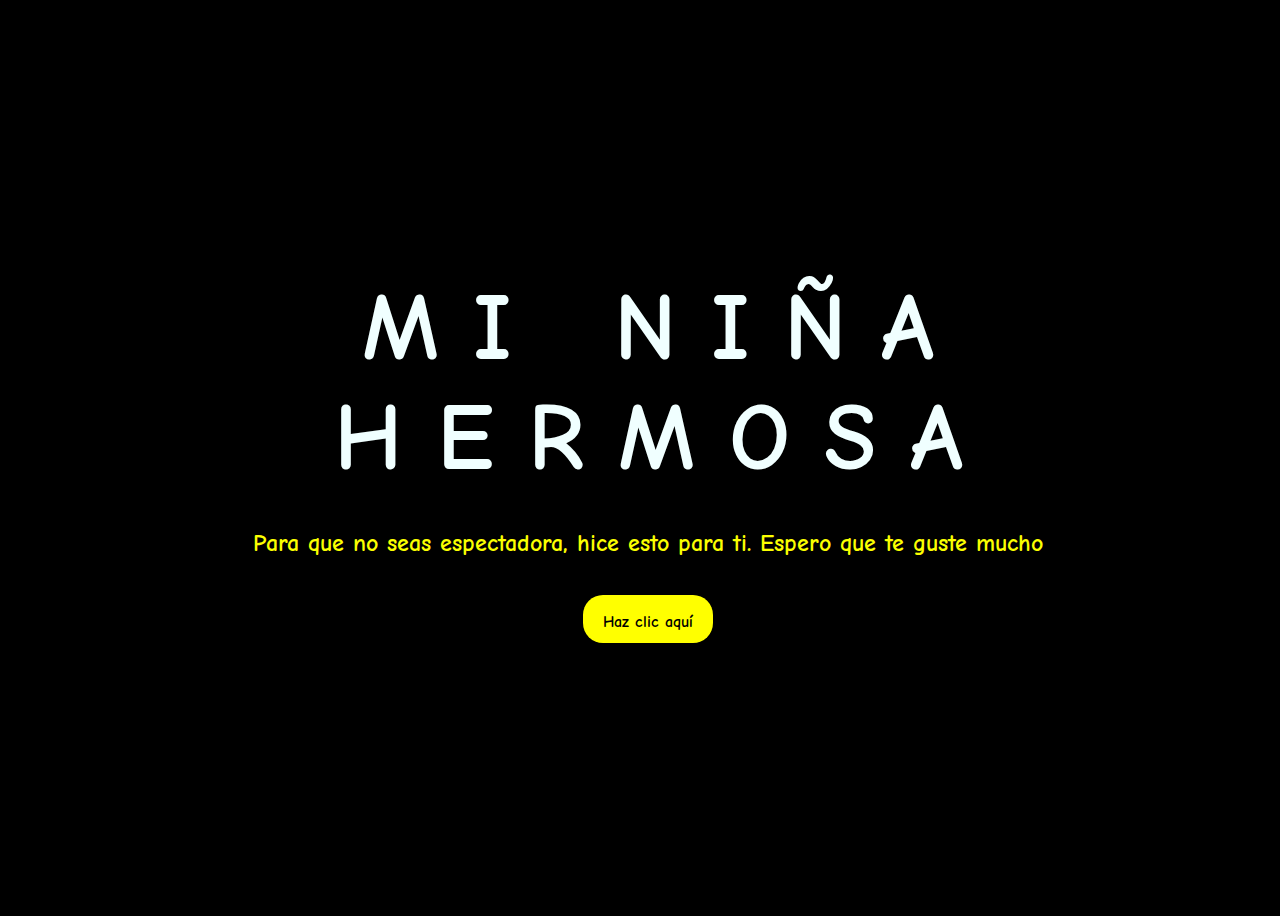
<file: index.html>
<!DOCTYPE html>
<html lang="en">
<head>
    <meta charset="UTF-8">
    <meta http-equiv="X-UA-Compatible" content="IE=edge">
    <meta name="viewport" content="width=device-width, initial-scale=1.0">
    <link rel="stylesheet" href="style.css">
    <link rel="icon" href="img/flowers.png" type="image/x-icon">
    <link rel="preconnect" href="https://fonts.googleapis.com">
<link rel="preconnect" href="https://fonts.gstatic.com" crossorigin>
<link href="https://fonts.googleapis.com/css2?family=Comic+Neue:ital,wght@0,300;0,400;0,700;1,300;1,400;1,700&display=swap" rel="stylesheet">
    <title>FLORES</title>
</head>
<body>
    <div class="greetings" align="center";>
        <span>M</span>
        <span>I</span>
        &nbsp;
        <span>N</span>
        <span>I</span>
        <span>Ñ</span>
        <span>A</span>
        <br>
        <span>H</span>
        <span>E</span>
        <span>R</span>
        <span>M</span>
        <span>O</span>
        <span>S</span>
        <span>A</span>
    </div>
    <div class="greetings">
        <span></span>
        <span></span>
        <span></span>
        <span></span>
        <span></span>
        <span></span>
    </div>
    <br><br>
    <div class="description">
        <span>Para que no seas espectadora, hice esto para ti. Espero que te guste mucho</span>
    </div>
    <br>
    <div class="button">
        <button>
            <a href="FLORES.html">Haz clic aquí</a>
        </button>
    </div>
</body>
</html>
</file>
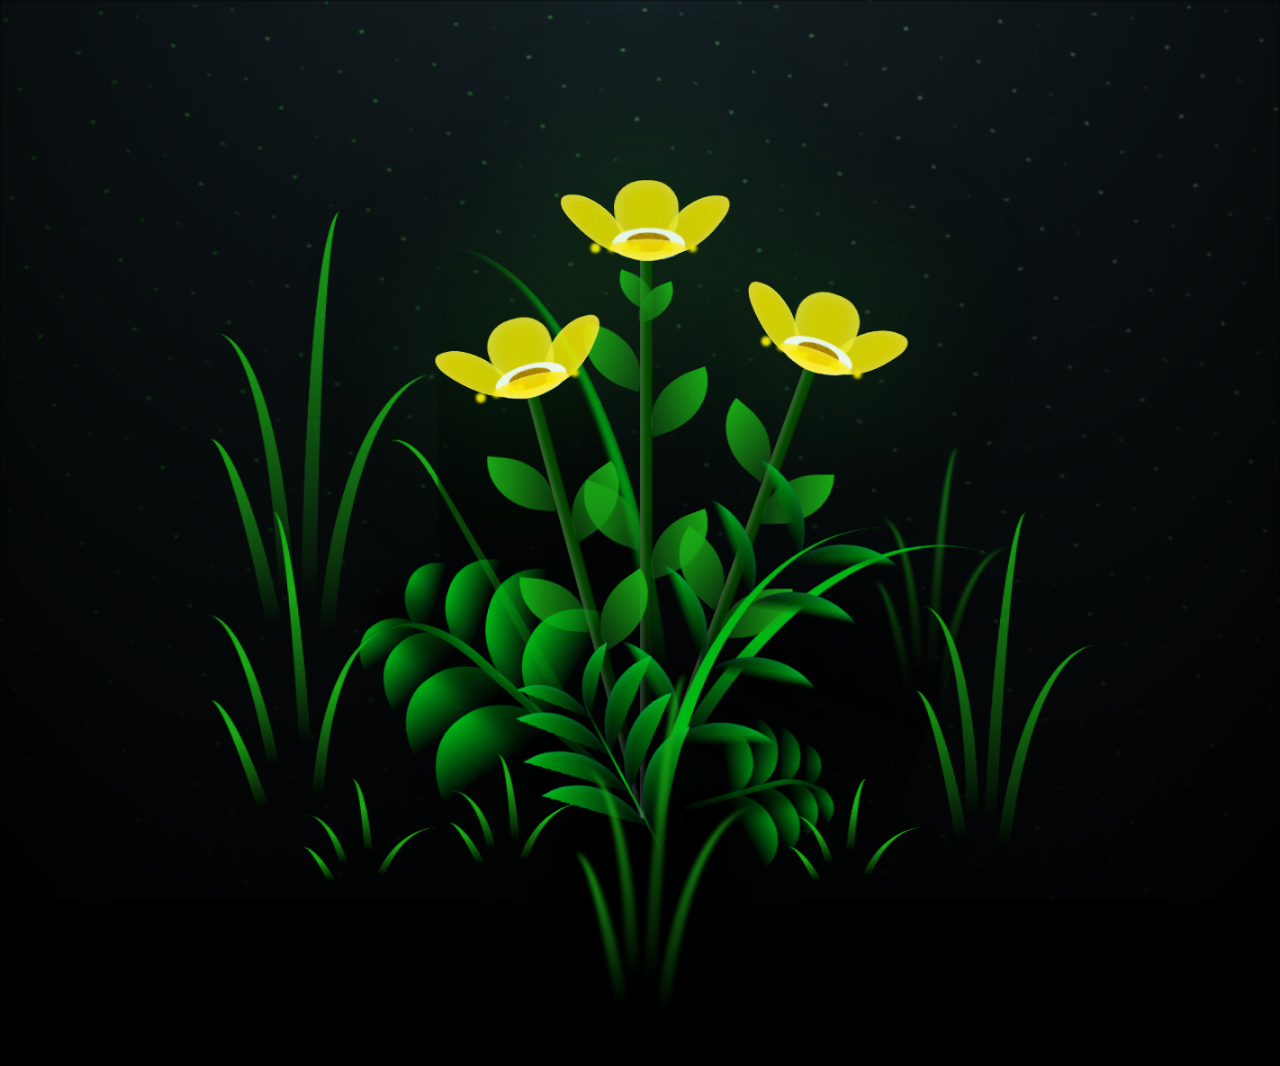
<file: FLORES.html>
<!DOCTYPE html>
<html lang="en">
<head>
    <meta charset="UTF-8">
    <meta http-equiv="X-UA-Compatible" content="IE=edge">
    <meta name="viewport" content="width=device-width, initial-scale=1.0">
    <link rel="stylesheet" href="main.css">
    <link rel="icon" href="img/flowers.png" type="image/x-icon">
    <title>Flores</title>
</head>

<body class="container">
    <div class="night"></div>
    <div class="flowers">
      <div class="flower flower--1">
        <div class="flower__leafs flower__leafs--1">
          <div class="flower__leaf flower__leaf--1"></div>
          <div class="flower__leaf flower__leaf--2"></div>
          <div class="flower__leaf flower__leaf--3"></div>
          <div class="flower__leaf flower__leaf--4"></div>
          <div class="flower__white-circle"></div>
  
          <div class="flower__light flower__light--1"></div>
          <div class="flower__light flower__light--2"></div>
          <div class="flower__light flower__light--3"></div>
          <div class="flower__light flower__light--4"></div>
          <div class="flower__light flower__light--5"></div>
          <div class="flower__light flower__light--6"></div>
          <div class="flower__light flower__light--7"></div>
          <div class="flower__light flower__light--8"></div>
  
        </div>
        <div class="flower__line">
          <div class="flower__line__leaf flower__line__leaf--1"></div>
          <div class="flower__line__leaf flower__line__leaf--2"></div>
          <div class="flower__line__leaf flower__line__leaf--3"></div>
          <div class="flower__line__leaf flower__line__leaf--4"></div>
          <div class="flower__line__leaf flower__line__leaf--5"></div>
          <div class="flower__line__leaf flower__line__leaf--6"></div>
        </div>
      </div>
  
      <div class="flower flower--2">
        <div class="flower__leafs flower__leafs--2">
          <div class="flower__leaf flower__leaf--1"></div>
          <div class="flower__leaf flower__leaf--2"></div>
          <div class="flower__leaf flower__leaf--3"></div>
          <div class="flower__leaf flower__leaf--4"></div>
          <div class="flower__white-circle"></div>
  
          <div class="flower__light flower__light--1"></div>
          <div class="flower__light flower__light--2"></div>
          <div class="flower__light flower__light--3"></div>
          <div class="flower__light flower__light--4"></div>
          <div class="flower__light flower__light--5"></div>
          <div class="flower__light flower__light--6"></div>
          <div class="flower__light flower__light--7"></div>
          <div class="flower__light flower__light--8"></div>
  
        </div>
        <div class="flower__line">
          <div class="flower__line__leaf flower__line__leaf--1"></div>
          <div class="flower__line__leaf flower__line__leaf--2"></div>
          <div class="flower__line__leaf flower__line__leaf--3"></div>
          <div class="flower__line__leaf flower__line__leaf--4"></div>
        </div>
      </div>
  
      <div class="flower flower--3">
        <div class="flower__leafs flower__leafs--3">
          <div class="flower__leaf flower__leaf--1"></div>
          <div class="flower__leaf flower__leaf--2"></div>
          <div class="flower__leaf flower__leaf--3"></div>
          <div class="flower__leaf flower__leaf--4"></div>
          <div class="flower__white-circle"></div>
  
          <div class="flower__light flower__light--1"></div>
          <div class="flower__light flower__light--2"></div>
          <div class="flower__light flower__light--3"></div>
          <div class="flower__light flower__light--4"></div>
          <div class="flower__light flower__light--5"></div>
          <div class="flower__light flower__light--6"></div>
          <div class="flower__light flower__light--7"></div>
          <div class="flower__light flower__light--8"></div>
  
        </div>
        <div class="flower__line">
          <div class="flower__line__leaf flower__line__leaf--1"></div>
          <div class="flower__line__leaf flower__line__leaf--2"></div>
          <div class="flower__line__leaf flower__line__leaf--3"></div>
          <div class="flower__line__leaf flower__line__leaf--4"></div>
        </div>
      </div>
  
      <div class="grow-ans" style="--d:1.2s">
        <div class="flower__g-long">
          <div class="flower__g-long__top"></div>
          <div class="flower__g-long__bottom"></div>
        </div>
      </div>
  
      <div class="growing-grass">
        <div class="flower__grass flower__grass--1">
          <div class="flower__grass--top"></div>
          <div class="flower__grass--bottom"></div>
          <div class="flower__grass__leaf flower__grass__leaf--1"></div>
          <div class="flower__grass__leaf flower__grass__leaf--2"></div>
          <div class="flower__grass__leaf flower__grass__leaf--3"></div>
          <div class="flower__grass__leaf flower__grass__leaf--4"></div>
          <div class="flower__grass__leaf flower__grass__leaf--5"></div>
          <div class="flower__grass__leaf flower__grass__leaf--6"></div>
          <div class="flower__grass__leaf flower__grass__leaf--7"></div>
          <div class="flower__grass__leaf flower__grass__leaf--8"></div>
          <div class="flower__grass__overlay"></div>
        </div>
      </div>
  
      <div class="growing-grass">
        <div class="flower__grass flower__grass--2">
          <div class="flower__grass--top"></div>
          <div class="flower__grass--bottom"></div>
          <div class="flower__grass__leaf flower__grass__leaf--1"></div>
          <div class="flower__grass__leaf flower__grass__leaf--2"></div>
          <div class="flower__grass__leaf flower__grass__leaf--3"></div>
          <div class="flower__grass__leaf flower__grass__leaf--4"></div>
          <div class="flower__grass__leaf flower__grass__leaf--5"></div>
          <div class="flower__grass__leaf flower__grass__leaf--6"></div>
          <div class="flower__grass__leaf flower__grass__leaf--7"></div>
          <div class="flower__grass__leaf flower__grass__leaf--8"></div>
          <div class="flower__grass__overlay"></div>
        </div>
      </div>
  
      <div class="grow-ans" style="--d:2.4s">
        <div class="flower__g-right flower__g-right--1">
          <div class="leaf"></div>
        </div>
      </div>
  
      <div class="grow-ans" style="--d:2.8s">
        <div class="flower__g-right flower__g-right--2">
          <div class="leaf"></div>
        </div>
      </div>
  
      <div class="grow-ans" style="--d:2.8s">
        <div class="flower__g-front">
          <div class="flower__g-front__leaf-wrapper flower__g-front__leaf-wrapper--1">
            <div class="flower__g-front__leaf"></div>
          </div>
          <div class="flower__g-front__leaf-wrapper flower__g-front__leaf-wrapper--2">
            <div class="flower__g-front__leaf"></div>
          </div>
          <div class="flower__g-front__leaf-wrapper flower__g-front__leaf-wrapper--3">
            <div class="flower__g-front__leaf"></div>
          </div>
          <div class="flower__g-front__leaf-wrapper flower__g-front__leaf-wrapper--4">
            <div class="flower__g-front__leaf"></div>
          </div>
          <div class="flower__g-front__leaf-wrapper flower__g-front__leaf-wrapper--5">
            <div class="flower__g-front__leaf"></div>
          </div>
          <div class="flower__g-front__leaf-wrapper flower__g-front__leaf-wrapper--6">
            <div class="flower__g-front__leaf"></div>
          </div>
          <div class="flower__g-front__leaf-wrapper flower__g-front__leaf-wrapper--7">
            <div class="flower__g-front__leaf"></div>
          </div>
          <div class="flower__g-front__leaf-wrapper flower__g-front__leaf-wrapper--8">
            <div class="flower__g-front__leaf"></div>
          </div>
          <div class="flower__g-front__line"></div>
        </div>
      </div>
  
      <div class="grow-ans" style="--d:3.2s">
        <div class="flower__g-fr">
          <div class="leaf"></div>
          <div class="flower__g-fr__leaf flower__g-fr__leaf--1"></div>
          <div class="flower__g-fr__leaf flower__g-fr__leaf--2"></div>
          <div class="flower__g-fr__leaf flower__g-fr__leaf--3"></div>
          <div class="flower__g-fr__leaf flower__g-fr__leaf--4"></div>
          <div class="flower__g-fr__leaf flower__g-fr__leaf--5"></div>
          <div class="flower__g-fr__leaf flower__g-fr__leaf--6"></div>
          <div class="flower__g-fr__leaf flower__g-fr__leaf--7"></div>
          <div class="flower__g-fr__leaf flower__g-fr__leaf--8"></div>
        </div>
      </div>
  
      <div class="long-g long-g--0">
        <div class="grow-ans" style="--d:3s">
          <div class="leaf leaf--0"></div>
        </div>
        <div class="grow-ans" style="--d:2.2s">
          <div class="leaf leaf--1"></div>
        </div>
        <div class="grow-ans" style="--d:3.4s">
          <div class="leaf leaf--2"></div>
        </div>
        <div class="grow-ans" style="--d:3.6s">
          <div class="leaf leaf--3"></div>
        </div>
      </div>
  
      <div class="long-g long-g--1">
        <div class="grow-ans" style="--d:3.6s">
          <div class="leaf leaf--0"></div>
        </div>
        <div class="grow-ans" style="--d:3.8s">
          <div class="leaf leaf--1"></div>
        </div>
        <div class="grow-ans" style="--d:4s">
          <div class="leaf leaf--2"></div>
        </div>
        <div class="grow-ans" style="--d:4.2s">
          <div class="leaf leaf--3"></div>
        </div>
      </div>
  
      <div class="long-g long-g--2">
        <div class="grow-ans" style="--d:4s">
          <div class="leaf leaf--0"></div>
        </div>
        <div class="grow-ans" style="--d:4.2s">
          <div class="leaf leaf--1"></div>
        </div>
        <div class="grow-ans" style="--d:4.4s">
          <div class="leaf leaf--2"></div>
        </div>
        <div class="grow-ans" style="--d:4.6s">
          <div class="leaf leaf--3"></div>
        </div>
      </div>
  
      <div class="long-g long-g--3">
        <div class="grow-ans" style="--d:4s">
          <div class="leaf leaf--0"></div>
        </div>
        <div class="grow-ans" style="--d:4.2s">
          <div class="leaf leaf--1"></div>
        </div>
        <div class="grow-ans" style="--d:3s">
          <div class="leaf leaf--2"></div>
        </div>
        <div class="grow-ans" style="--d:3.6s">
          <div class="leaf leaf--3"></div>
        </div>
      </div>
  
      <div class="long-g long-g--4">
        <div class="grow-ans" style="--d:4s">
          <div class="leaf leaf--0"></div>
        </div>
        <div class="grow-ans" style="--d:4.2s">
          <div class="leaf leaf--1"></div>
        </div>
        <div class="grow-ans" style="--d:3s">
          <div class="leaf leaf--2"></div>
        </div>
        <div class="grow-ans" style="--d:3.6s">
          <div class="leaf leaf--3"></div>
        </div>
      </div>
  
      <div class="long-g long-g--5">
        <div class="grow-ans" style="--d:4s">
          <div class="leaf leaf--0"></div>
        </div>
        <div class="grow-ans" style="--d:4.2s">
          <div class="leaf leaf--1"></div>
        </div>
        <div class="grow-ans" style="--d:3s">
          <div class="leaf leaf--2"></div>
        </div>
        <div class="grow-ans" style="--d:3.6s">
          <div class="leaf leaf--3"></div>
        </div>
      </div>
  
      <div class="long-g long-g--6">
        <div class="grow-ans" style="--d:4.2s">
          <div class="leaf leaf--0"></div>
        </div>
        <div class="grow-ans" style="--d:4.4s">
          <div class="leaf leaf--1"></div>
        </div>
        <div class="grow-ans" style="--d:4.6s">
          <div class="leaf leaf--2"></div>
        </div>
        <div class="grow-ans" style="--d:4.8s">
          <div class="leaf leaf--3"></div>
        </div>
      </div>
  
      <div class="long-g long-g--7">
        <div class="grow-ans" style="--d:3s">
          <div class="leaf leaf--0"></div>
        </div>
        <div class="grow-ans" style="--d:3.2s">
          <div class="leaf leaf--1"></div>
        </div>
        <div class="grow-ans" style="--d:3.5s">
          <div class="leaf leaf--2"></div>
        </div>
        <div class="grow-ans" style="--d:3.6s">
          <div class="leaf leaf--3"></div>
        </div>
      </div>
    </div>
    <script src="main.js"></script>
  </body>
</html>
</file>
<file: style.css>
*{
    font-family: "Comic Neue", cursive;
    font-weight: 700;
    font-style: normal;
}

body{
    color: azure;
    width: 100%;
    height: 100vh;
    display: flex;
    flex-direction: column;
    align-items: center;
    justify-content: center;
    background-color: black;
}
.greetings{
    font-size: 6rem;
    font-weight: 900;
}
.greetings > span{
    animation: glow 3s ease-in-out infinite;
}
@keyframes glow{
    0%, 100%{
        color: #fff;
        text-shadow: 0 0 12px #fbff00, 0 0 50px #fbff00, 0 0 100px #fbff00;
    }
    10%, 90%{
        color: #696565;
        text-shadow: none;
    }
}
.greetings > span:nth-child(2){
    animation-delay: .2s ;
}
.greetings > span:nth-child(3){
    animation-delay: .4s ;
}
.greetings > span:nth-child(4){
    animation-delay: .6s;
}
.greetings > span:nth-child(5){
    animation-delay: .8s;
}
.greetings > span:nth-child(6){
    animation-delay: 1s;
}.greetings > span:nth-child(7){
    animation-delay: 1.2s;
}.greetings > span:nth-child(8){
    animation-delay: 1.4s;
}.greetings > span:nth-child(9){
    animation-delay: 1.6s;
}
.greetings > span:nth-child(10){
    animation-delay: 1.8s;
}
.greetings > span:nth-child(11){
    animation-delay: 2s;
}.greetings > span:nth-child(12){
    animation-delay: 2.2s;
}
.greetings > span:nth-child(13){
    animation-delay: 2.4s;
}
.greetings > span:nth-child(14){
    animation-delay: 2.6s;
}

.description{
    font-size: 1.5rem;
    margin-bottom: 20px;
}

.button a{
    text-decoration: none;
    font-size: 1rem;
    color: #111;
}

@media screen and (max-width:574px){
    .greetings{
        display: block;
        font-size: 3rem;
        font-weight: 550;
        text-align: center;
    }
    .description{
        font-size: 1rem;
    }
    
    .button a{
        font-size: 1.5rem;
    }
}

.description{
    color: #fbff00;
}

/* Estilo para el botón */
.button button {
    background-color: yellow; /* Fondo amarillo */
    border: none; /* Sin bordes */
    padding: 10px 20px; /* Ajusta el relleno según tu preferencia */
    font-size: 24px; /* Tamaño de fuente */
    cursor: pointer;
    position: relative; /* Necesario para el resplandor */
    border-radius: 20px; /* Esquinas redondeadas */
    transition: background-color 0.3s ease-in-out; /* Transición suave para el color de fondo */
  }
  
  /* Estilo para el enlace dentro del botón */
  .button button a {
    text-decoration: none; /* Elimina el subrayado del enlace */
    color: inherit; /* Hereda el color del texto del botón */
  }
  
  /* Efecto de resplandor al pasar el cursor sobre el botón */
  .button button:hover {
    background-color: orange; /* Cambia el color de fondo al pasar el mouse a naranja */
    box-shadow: 0 0 10px yellow, 0 0 20px yellow, 0 0 30px yellow; /* Efecto de resplandor amarillo */
  }
</file>
<file: main.css>
*,
*::after,
*::before {
  padding: 0;
  margin: 0;
  box-sizing: border-box;
}

:root {
  --dark-color: #000;
}

body {
  display: flex;
  align-items: flex-end;
  justify-content: center;
  min-height: 100vh;
  background-color: var(--dark-color);
  overflow: hidden;
  perspective: 1000px;
}

.night {
  position: fixed;
  left: 50%;
  top: 0;
  transform: translateX(-50%);
  width: 100%;
  height: 100%;
  filter: blur(0.1vmin);
  background-image: radial-gradient(ellipse at top, transparent 0%, var(--dark-color)), 
  radial-gradient(ellipse at bottom, var(--dark-color), rgba(145, 233, 255, 0.2)), 
  repeating-linear-gradient(220deg, rgb(0, 0, 0) 0px, rgb(0, 0, 0) 19px, transparent 19px, 
  transparent 22px), repeating-linear-gradient(189deg, rgb(0, 0, 0) 0px, rgb(0, 0, 0) 19px, 
  transparent 19px, transparent 22px), repeating-linear-gradient(148deg, rgb(0, 0, 0) 0px, 
  rgb(0, 0, 0) 19px, transparent 19px, transparent 22px), linear-gradient(90deg, rgb(21, 255, 0), 
  rgb(240, 240, 240));
}

.flowers {
  position: relative;
  transform: scale(0.9);
}

.flower {
  position: absolute;
  bottom: 10vmin;
  transform-origin: bottom center;
  z-index: 10;
  --fl-speed: 0.8s;
}
.flower--1 {
  -webkit-animation: moving-flower-1 4s linear infinite;
          animation: moving-flower-1 4s linear infinite;
}
.flower--1 .flower__line {
  height: 70vmin;
  -webkit-animation-delay: 0.3s;
          animation-delay: 0.3s;
}
.flower--1 .flower__line__leaf--1 {
  -webkit-animation: blooming-leaf-right var(--fl-speed) 1.6s backwards;
          animation: blooming-leaf-right var(--fl-speed) 1.6s backwards;
}
.flower--1 .flower__line__leaf--2 {
  -webkit-animation: blooming-leaf-right var(--fl-speed) 1.4s backwards;
          animation: blooming-leaf-right var(--fl-speed) 1.4s backwards;
}
.flower--1 .flower__line__leaf--3 {
  -webkit-animation: blooming-leaf-left var(--fl-speed) 1.2s backwards;
          animation: blooming-leaf-left var(--fl-speed) 1.2s backwards;
}
.flower--1 .flower__line__leaf--4 {
  -webkit-animation: blooming-leaf-left var(--fl-speed) 1s backwards;
          animation: blooming-leaf-left var(--fl-speed) 1s backwards;
}
.flower--1 .flower__line__leaf--5 {
  -webkit-animation: blooming-leaf-right var(--fl-speed) 1.8s backwards;
          animation: blooming-leaf-right var(--fl-speed) 1.8s backwards;
}
.flower--1 .flower__line__leaf--6 {
  -webkit-animation: blooming-leaf-left var(--fl-speed) 2s backwards;
          animation: blooming-leaf-left var(--fl-speed) 2s backwards;
}
.flower--2 {
  left: 50%;
  transform: rotate(20deg);
  -webkit-animation: moving-flower-2 4s linear infinite;
          animation: moving-flower-2 4s linear infinite;
}
.flower--2 .flower__line {
  height: 60vmin;
  -webkit-animation-delay: 0.6s;
          animation-delay: 0.6s;
}
.flower--2 .flower__line__leaf--1 {
  -webkit-animation: blooming-leaf-right var(--fl-speed) 1.9s backwards;
          animation: blooming-leaf-right var(--fl-speed) 1.9s backwards;
}
.flower--2 .flower__line__leaf--2 {
  -webkit-animation: blooming-leaf-right var(--fl-speed) 1.7s backwards;
          animation: blooming-leaf-right var(--fl-speed) 1.7s backwards;
}
.flower--2 .flower__line__leaf--3 {
  -webkit-animation: blooming-leaf-left var(--fl-speed) 1.5s backwards;
          animation: blooming-leaf-left var(--fl-speed) 1.5s backwards;
}
.flower--2 .flower__line__leaf--4 {
  -webkit-animation: blooming-leaf-left var(--fl-speed) 1.3s backwards;
          animation: blooming-leaf-left var(--fl-speed) 1.3s backwards;
}
.flower--3 {
  left: 50%;
  transform: rotate(-15deg);
  -webkit-animation: moving-flower-3 4s linear infinite;
          animation: moving-flower-3 4s linear infinite;
}
.flower--3 .flower__line {
  -webkit-animation-delay: 0.9s;
          animation-delay: 0.9s;
}
.flower--3 .flower__line__leaf--1 {
  -webkit-animation: blooming-leaf-right var(--fl-speed) 2.5s backwards;
          animation: blooming-leaf-right var(--fl-speed) 2.5s backwards;
}
.flower--3 .flower__line__leaf--2 {
  -webkit-animation: blooming-leaf-right var(--fl-speed) 2.3s backwards;
          animation: blooming-leaf-right var(--fl-speed) 2.3s backwards;
}
.flower--3 .flower__line__leaf--3 {
  -webkit-animation: blooming-leaf-left var(--fl-speed) 2.1s backwards;
          animation: blooming-leaf-left var(--fl-speed) 2.1s backwards;
}
.flower--3 .flower__line__leaf--4 {
  -webkit-animation: blooming-leaf-left var(--fl-speed) 1.9s backwards;
          animation: blooming-leaf-left var(--fl-speed) 1.9s backwards;
}
.flower__leafs {
  position: relative;
  -webkit-animation: blooming-flower 2s backwards;
          animation: blooming-flower 2s backwards;
}
.flower__leafs--1 {
  -webkit-animation-delay: 1.1s;
          animation-delay: 1.1s;
}
.flower__leafs--2 {
  -webkit-animation-delay: 1.4s;
          animation-delay: 1.4s;
}
.flower__leafs--3 {
  -webkit-animation-delay: 1.7s;
          animation-delay: 1.7s;
}
.flower__leafs::after {
  content: "";
  position: absolute;
  left: 0;
  top: 0;
  transform: translate(-50%, -100%);
  width: 8vmin;
  height: 8vmin;
  background-color: #1aaa15;
  filter: blur(10vmin);
}
.flower__leaf {
  position: absolute;
  bottom: 0;
  left: 50%;
  width: 8vmin;
  height: 11vmin;
  border-radius: 51% 49% 47% 53%/44% 45% 55% 69%;
  background-color: #1aaa15;
  background-image: linear-gradient(to top, #fce700, #fce700);
  transform-origin: bottom center;
  opacity: 0.9;
  box-shadow: inset 0 0 2vmin rgba(255, 255, 255, 0.5);
}
.flower__leaf--1 {
  transform: translate(-10%, 1%) rotateY(40deg) rotateX(-50deg);
}
.flower__leaf--2 {
  transform: translate(-50%, -4%) rotateX(40deg);
}
.flower__leaf--3 {
  transform: translate(-90%, 0%) rotateY(45deg) rotateX(50deg);
}
.flower__leaf--4 {
  width: 8vmin;
  height: 8vmin;
  transform-origin: bottom left;
  border-radius: 4vmin 10vmin 4vmin 4vmin;
  transform: translate(0%, 18%) rotateX(70deg) rotate(-43deg);
  background-image: linear-gradient(to top, #fce700, #fce700);
  z-index: 1;
  opacity: 0.8;
}
.flower__white-circle {
  position: absolute;
  left: -3.5vmin;
  top: -3vmin;
  width: 9vmin;
  height: 4vmin;
  border-radius: 50%;
  background-color: #ffffff;
}
.flower__white-circle::after {
  content: "";
  position: absolute;
  left: 50%;
  top: 45%;
  transform: translate(-50%, -50%);
  width: 60%;
  height: 60%;
  border-radius: inherit;
  background-image: repeating-linear-gradient(135deg, rgba(0, 0, 0, 0.03) 0px, 
  rgba(0, 0, 0, 0.03) 1px, transparent 1px, transparent 12px), repeating-linear-gradient(45deg, 
  rgba(0, 0, 0, 0.03) 0px, rgba(0, 0, 0, 0.03) 1px, transparent 1px, transparent 12px), 
  repeating-linear-gradient(67.5deg, rgba(0, 0, 0, 0.03) 0px, rgba(0, 0, 0, 0.03) 1px, 
  transparent 1px, transparent 12px), repeating-linear-gradient(135deg, rgba(0, 0, 0, 0.03) 0px, 
  rgba(0, 0, 0, 0.03) 1px, transparent 1px, transparent 12px), repeating-linear-gradient(45deg, 
  rgba(0, 0, 0, 0.03) 0px, rgba(0, 0, 0, 0.03) 1px, transparent 1px, transparent 12px), 
  repeating-linear-gradient(112.5deg, rgba(0, 0, 0, 0.03) 0px, rgba(0, 0, 0, 0.03) 1px, 
  transparent 1px, transparent 12px), repeating-linear-gradient(112.5deg, rgba(0, 0, 0, 0.03) 0px, 
  rgba(0, 0, 0, 0.03) 1px, transparent 1px, transparent 12px), repeating-linear-gradient(45deg, 
  rgba(0, 0, 0, 0.03) 0px, rgba(0, 0, 0, 0.03) 1px, transparent 1px, transparent 12px), 
  repeating-linear-gradient(22.5deg, rgba(0, 0, 0, 0.03) 0px, rgba(0, 0, 0, 0.03) 1px, 
  transparent 1px, transparent 12px), repeating-linear-gradient(45deg, rgba(0, 0, 0, 0.03) 0px, 
  rgba(0, 0, 0, 0.03) 1px, transparent 1px, transparent 12px), repeating-linear-gradient(22.5deg, 
  rgba(0, 0, 0, 0.03) 0px, rgba(0, 0, 0, 0.03) 1px, transparent 1px, transparent 12px), 
  repeating-linear-gradient(135deg, rgba(0, 0, 0, 0.03) 0px, rgba(0, 0, 0, 0.03) 1px, 
  transparent 1px, transparent 12px), repeating-linear-gradient(157.5deg, rgba(0, 0, 0, 0.03) 0px, 
  rgba(0, 0, 0, 0.03) 1px, transparent 1px, transparent 12px), repeating-linear-gradient(67.5deg, 
  rgba(0, 0, 0, 0.03) 0px, rgba(0, 0, 0, 0.03) 1px, transparent 1px, transparent 12px), 
  repeating-linear-gradient(67.5deg, rgba(0, 0, 0, 0.03) 0px, rgba(0, 0, 0, 0.03) 1px, 
  transparent 1px, transparent 12px), linear-gradient(90deg, rgb(190, 133, 0), rgb(190, 133, 0));
}
.flower__line {
  height: 55vmin;
  width: 1.5vmin;
  background-image: linear-gradient(to left, rgba(0, 0, 0, 0.2), transparent, 
  rgba(255, 255, 255, 0.2)), linear-gradient(to top, transparent 10%, #064600, #064600);
  box-shadow: inset 0 0 2px rgba(0, 0, 0, 0.5);
  -webkit-animation: grow-flower-tree 4s backwards;
          animation: grow-flower-tree 4s backwards;
}
.flower__line__leaf {
  --w: 7vmin;
  --h: calc(var(--w) + 2vmin);
  position: absolute;
  top: 20%;
  left: 90%;
  width: var(--w);
  height: var(--h);
  border-top-right-radius: var(--h);
  border-bottom-left-radius: var(--h);
  background-image: linear-gradient(to top, rgba(20, 122, 20, 0.4), #1aaa15);
}
.flower__line__leaf--1 {
  transform: rotate(70deg) rotateY(30deg);
}
.flower__line__leaf--2 {
  top: 45%;
  transform: rotate(70deg) rotateY(30deg);
}
.flower__line__leaf--3, .flower__line__leaf--4, .flower__line__leaf--6 {
  border-top-right-radius: 0;
  border-bottom-left-radius: 0;
  border-top-left-radius: var(--h);
  border-bottom-right-radius: var(--h);
  left: -460%;
  top: 12%;
  transform: rotate(-70deg) rotateY(30deg);
}
.flower__line__leaf--4 {
  top: 40%;
}
.flower__line__leaf--5 {
  top: 0;
  transform-origin: left;
  transform: rotate(70deg) rotateY(30deg) scale(0.6);
}
.flower__line__leaf--6 {
  top: -2%;
  left: -450%;
  transform-origin: right;
  transform: rotate(-70deg) rotateY(30deg) scale(0.6);
}
.flower__light {
  position: absolute;
  bottom: 0vmin;
  width: 1vmin;
  height: 1vmin;
  background-color: rgb(255, 251, 0);
  border-radius: 50%;
  filter: blur(0.2vmin);
  -webkit-animation: light-ans 4s linear infinite backwards;
          animation: light-ans 4s linear infinite backwards;
}
.flower__light:nth-child(odd) {
  background-color: #fce700;
}
.flower__light--1 {
  left: -2vmin;
  -webkit-animation-delay: 1s;
          animation-delay: 1s;
}
.flower__light--2 {
  left: 3vmin;
  -webkit-animation-delay: 0.5s;
          animation-delay: 0.5s;
}
.flower__light--3 {
  left: -6vmin;
  -webkit-animation-delay: 0.3s;
          animation-delay: 0.3s;
}
.flower__light--4 {
  left: 6vmin;
  -webkit-animation-delay: 0.9s;
          animation-delay: 0.9s;
}
.flower__light--5 {
  left: -1vmin;
  -webkit-animation-delay: 1.5s;
          animation-delay: 1.5s;
}
.flower__light--6 {
  left: -4vmin;
  -webkit-animation-delay: 3s;
          animation-delay: 3s;
}
.flower__light--7 {
  left: 3vmin;
  -webkit-animation-delay: 2s;
          animation-delay: 2s;
}
.flower__light--8 {
  left: -6vmin;
  -webkit-animation-delay: 3.5s;
          animation-delay: 3.5s;
}
.flower__grass {
  --c: #00b815;
  --line-w: 1.5vmin;
  position: absolute;
  bottom: 12vmin;
  left: -7vmin;
  display: flex;
  flex-direction: column;
  align-items: flex-end;
  z-index: 20;
  transform-origin: bottom center;
  transform: rotate(-48deg) rotateY(40deg);
}
.flower__grass--1 {
  -webkit-animation: moving-grass 2s linear infinite;
          animation: moving-grass 2s linear infinite;
}
.flower__grass--2 {
  left: 2vmin;
  bottom: 10vmin;
  transform: scale(0.5) rotate(75deg) rotateX(10deg) rotateY(-200deg);
  opacity: 0.8;
  z-index: 0;
  -webkit-animation: moving-grass--2 1.5s linear infinite;
          animation: moving-grass--2 1.5s linear infinite;
}
.flower__grass--top {
  width: 7vmin;
  height: 10vmin;
  border-top-right-radius: 100%;
  border-right: var(--line-w) solid var(--c);
  transform-origin: bottom center;
  transform: rotate(-2deg);
}
.flower__grass--bottom {
  margin-top: -2px;
  width: var(--line-w);
  height: 25vmin;
  background-image: linear-gradient(to top, transparent, var(--c));
}
.flower__grass__leaf {
  --size: 10vmin;
  position: absolute;
  width: calc(var(--size) * 2.1);
  height: var(--size);
  border-top-left-radius: var(--size);
  border-top-right-radius: var(--size);
  background-image: linear-gradient(to top, transparent, transparent 30%, var(--c));
  z-index: 100;
}
.flower__grass__leaf--1 {
  top: -6%;
  left: 30%;
  --size: 6vmin;
  transform: rotate(-20deg);
  -webkit-animation: growing-grass-ans--1 2s 2.6s backwards;
          animation: growing-grass-ans--1 2s 2.6s backwards;
}
@-webkit-keyframes growing-grass-ans--1 {
  0% {
    transform-origin: bottom left;
    transform: rotate(-20deg) scale(0);
  }
}
@keyframes growing-grass-ans--1 {
  0% {
    transform-origin: bottom left;
    transform: rotate(-20deg) scale(0);
  }
}
.flower__grass__leaf--2 {
  top: -5%;
  left: -110%;
  --size: 6vmin;
  transform: rotate(10deg);
  -webkit-animation: growing-grass-ans--2 2s 2.4s linear backwards;
          animation: growing-grass-ans--2 2s 2.4s linear backwards;
}
@-webkit-keyframes growing-grass-ans--2 {
  0% {
    transform-origin: bottom right;
    transform: rotate(10deg) scale(0);
  }
}
@keyframes growing-grass-ans--2 {
  0% {
    transform-origin: bottom right;
    transform: rotate(10deg) scale(0);
  }
}
.flower__grass__leaf--3 {
  top: 5%;
  left: 60%;
  --size: 8vmin;
  transform: rotate(-18deg) rotateX(-20deg);
  -webkit-animation: growing-grass-ans--3 2s 2.2s linear backwards;
          animation: growing-grass-ans--3 2s 2.2s linear backwards;
}
@-webkit-keyframes growing-grass-ans--3 {
  0% {
    transform-origin: bottom left;
    transform: rotate(-18deg) rotateX(-20deg) scale(0);
  }
}
@keyframes growing-grass-ans--3 {
  0% {
    transform-origin: bottom left;
    transform: rotate(-18deg) rotateX(-20deg) scale(0);
  }
}
.flower__grass__leaf--4 {
  top: 6%;
  left: -135%;
  --size: 8vmin;
  transform: rotate(2deg);
  -webkit-animation: growing-grass-ans--4 2s 2s linear backwards;
          animation: growing-grass-ans--4 2s 2s linear backwards;
}
@-webkit-keyframes growing-grass-ans--4 {
  0% {
    transform-origin: bottom right;
    transform: rotate(2deg) scale(0);
  }
}
@keyframes growing-grass-ans--4 {
  0% {
    transform-origin: bottom right;
    transform: rotate(2deg) scale(0);
  }
}
.flower__grass__leaf--5 {
  top: 20%;
  left: 60%;
  --size: 10vmin;
  transform: rotate(-24deg) rotateX(-20deg);
  -webkit-animation: growing-grass-ans--5 2s 1.8s linear backwards;
          animation: growing-grass-ans--5 2s 1.8s linear backwards;
}
@-webkit-keyframes growing-grass-ans--5 {
  0% {
    transform-origin: bottom left;
    transform: rotate(-24deg) rotateX(-20deg) scale(0);
  }
}
@keyframes growing-grass-ans--5 {
  0% {
    transform-origin: bottom left;
    transform: rotate(-24deg) rotateX(-20deg) scale(0);
  }
}
.flower__grass__leaf--6 {
  top: 22%;
  left: -180%;
  --size: 10vmin;
  transform: rotate(10deg);
  -webkit-animation: growing-grass-ans--6 2s 1.6s linear backwards;
          animation: growing-grass-ans--6 2s 1.6s linear backwards;
}
@-webkit-keyframes growing-grass-ans--6 {
  0% {
    transform-origin: bottom right;
    transform: rotate(10deg) scale(0);
  }
}
@keyframes growing-grass-ans--6 {
  0% {
    transform-origin: bottom right;
    transform: rotate(10deg) scale(0);
  }
}
.flower__grass__leaf--7 {
  top: 39%;
  left: 70%;
  --size: 10vmin;
  transform: rotate(-10deg);
  -webkit-animation: growing-grass-ans--7 2s 1.4s linear backwards;
          animation: growing-grass-ans--7 2s 1.4s linear backwards;
}
@-webkit-keyframes growing-grass-ans--7 {
  0% {
    transform-origin: bottom left;
    transform: rotate(-10deg) scale(0);
  }
}
@keyframes growing-grass-ans--7 {
  0% {
    transform-origin: bottom left;
    transform: rotate(-10deg) scale(0);
  }
}
.flower__grass__leaf--8 {
  top: 40%;
  left: -215%;
  --size: 11vmin;
  transform: rotate(10deg);
  -webkit-animation: growing-grass-ans--8 2s 1.2s linear backwards;
          animation: growing-grass-ans--8 2s 1.2s linear backwards;
}
@-webkit-keyframes growing-grass-ans--8 {
  0% {
    transform-origin: bottom right;
    transform: rotate(10deg) scale(0);
  }
}
@keyframes growing-grass-ans--8 {
  0% {
    transform-origin: bottom right;
    transform: rotate(10deg) scale(0);
  }
}
.flower__grass__overlay {
  position: absolute;
  top: -10%;
  right: 0%;
  width: 100%;
  height: 100%;
  background-color: rgba(0, 0, 0, 0.6);
  filter: blur(1.5vmin);
  z-index: 100;
}
.flower__g-long {
  --w: 2vmin;
  --h: 6vmin;
  --c: #1aaa15;
  position: absolute;
  bottom: 10vmin;
  left: -3vmin;
  transform-origin: bottom center;
  transform: rotate(-30deg) rotateY(-20deg);
  display: flex;
  flex-direction: column;
  align-items: flex-end;
  -webkit-animation: flower-g-long-ans 3s linear infinite;
          animation: flower-g-long-ans 3s linear infinite;
}
@-webkit-keyframes flower-g-long-ans {
  0%, 100% {
    transform: rotate(-30deg) rotateY(-20deg);
  }
  50% {
    transform: rotate(-32deg) rotateY(-20deg);
  }
}
@keyframes flower-g-long-ans {
  0%, 100% {
    transform: rotate(-30deg) rotateY(-20deg);
  }
  50% {
    transform: rotate(-32deg) rotateY(-20deg);
  }
}
.flower__g-long__top {
  top: calc(var(--h) * -1);
  width: calc(var(--w) + 1vmin);
  height: var(--h);
  border-top-right-radius: 100%;
  border-right: 0.7vmin solid var(--c);
  transform: translate(-0.7vmin, 1vmin);
}
.flower__g-long__bottom {
  width: var(--w);
  height: 50vmin;
  transform-origin: bottom center;
  background-image: linear-gradient(to top, transparent 30%, var(--c));
  box-shadow: inset 0 0 2px rgba(0, 0, 0, 0.5);
  -webkit-clip-path: polygon(35% 0, 65% 1%, 100% 100%, 0% 100%);
          clip-path: polygon(35% 0, 65% 1%, 100% 100%, 0% 100%);
}
.flower__g-right {
  position: absolute;
  bottom: 6vmin;
  left: -2vmin;
  transform-origin: bottom left;
  transform: rotate(20deg);
}
.flower__g-right .leaf {
  width: 30vmin;
  height: 50vmin;
  border-top-left-radius: 100%;
  border-left: 2vmin solid #00b815;
  background-image: linear-gradient(to bottom, transparent, var(--dark-color) 60%);
  -webkit-mask-image: linear-gradient(to top, transparent 30%, #00b815 60%);
}
.flower__g-right--1 {
  -webkit-animation: flower-g-right-ans 2.5s linear infinite;
          animation: flower-g-right-ans 2.5s linear infinite;
}
.flower__g-right--2 {
  left: 5vmin;
  transform: rotateY(-180deg);
  -webkit-animation: flower-g-right-ans--2 3s linear infinite;
          animation: flower-g-right-ans--2 3s linear infinite;
}
.flower__g-right--2 .leaf {
  height: 75vmin;
  filter: blur(0.3vmin);
  opacity: 0.8;
}
@-webkit-keyframes flower-g-right-ans {
  0%, 100% {
    transform: rotate(20deg);
  }
  50% {
    transform: rotate(24deg) rotateX(-20deg);
  }
}
@keyframes flower-g-right-ans {
  0%, 100% {
    transform: rotate(20deg);
  }
  50% {
    transform: rotate(24deg) rotateX(-20deg);
  }
}
@-webkit-keyframes flower-g-right-ans--2 {
  0%, 100% {
    transform: rotateY(-180deg) rotate(0deg) rotateX(-20deg);
  }
  50% {
    transform: rotateY(-180deg) rotate(6deg) rotateX(-20deg);
  }
}
@keyframes flower-g-right-ans--2 {
  0%, 100% {
    transform: rotateY(-180deg) rotate(0deg) rotateX(-20deg);
  }
  50% {
    transform: rotateY(-180deg) rotate(6deg) rotateX(-20deg);
  }
}
.flower__g-front {
  position: absolute;
  bottom: 6vmin;
  left: 2.5vmin;
  z-index: 100;
  transform-origin: bottom center;
  transform: rotate(-28deg) rotateY(30deg) scale(1.04);
  -webkit-animation: flower__g-front-ans 2s linear infinite;
          animation: flower__g-front-ans 2s linear infinite;
}
@-webkit-keyframes flower__g-front-ans {
  0%, 100% {
    transform: rotate(-28deg) rotateY(30deg) scale(1.04);
  }
  50% {
    transform: rotate(-35deg) rotateY(40deg) scale(1.04);
  }
}
@keyframes flower__g-front-ans {
  0%, 100% {
    transform: rotate(-28deg) rotateY(30deg) scale(1.04);
  }
  50% {
    transform: rotate(-35deg) rotateY(40deg) scale(1.04);
  }
}
.flower__g-front__line {
  width: 0.3vmin;
  height: 20vmin;
  background-image: linear-gradient(to top, transparent, #00b815, transparent 100%);
  position: relative;
}
.flower__g-front__leaf-wrapper {
  position: absolute;
  top: 0;
  left: 0;
  transform-origin: bottom left;
  transform: rotate(10deg);
}
.flower__g-front__leaf-wrapper:nth-child(even) {
  left: 0vmin;
  transform: rotateY(-180deg) rotate(5deg);
  -webkit-animation: flower__g-front__leaf-left-ans 1s ease-in backwards;
          animation: flower__g-front__leaf-left-ans 1s ease-in backwards;
}
.flower__g-front__leaf-wrapper:nth-child(odd) {
  -webkit-animation: flower__g-front__leaf-ans 1s ease-in backwards;
          animation: flower__g-front__leaf-ans 1s ease-in backwards;
}
.flower__g-front__leaf-wrapper--1 {
  top: -8vmin;
  transform: scale(0.7);
  -webkit-animation: flower__g-front__leaf-ans 1s 5.5s ease-in backwards !important;
          animation: flower__g-front__leaf-ans 1s 5.5s ease-in backwards !important;
}
.flower__g-front__leaf-wrapper--2 {
  top: -8vmin;
  transform: rotateY(-180deg) scale(0.7) !important;
  -webkit-animation: flower__g-front__leaf-left-ans-2 1s 4.6s ease-in backwards !important;
          animation: flower__g-front__leaf-left-ans-2 1s 4.6s ease-in backwards !important;
}
.flower__g-front__leaf-wrapper--3 {
  top: -3vmin;
  -webkit-animation: flower__g-front__leaf-ans 1s 4.6s ease-in backwards;
          animation: flower__g-front__leaf-ans 1s 4.6s ease-in backwards;
}
.flower__g-front__leaf-wrapper--4 {
  top: -3vmin;
  transform: rotateY(-180deg) scale(0.9) !important;
  -webkit-animation: flower__g-front__leaf-left-ans-2 1s 4.6s ease-in backwards !important;
          animation: flower__g-front__leaf-left-ans-2 1s 4.6s ease-in backwards !important;
}
@-webkit-keyframes flower__g-front__leaf-left-ans-2 {
  0% {
    transform: rotateY(-180deg) scale(0);
  }
}
@keyframes flower__g-front__leaf-left-ans-2 {
  0% {
    transform: rotateY(-180deg) scale(0);
  }
}
.flower__g-front__leaf-wrapper--5, .flower__g-front__leaf-wrapper--6 {
  top: 2vmin;
}
.flower__g-front__leaf-wrapper--7, .flower__g-front__leaf-wrapper--8 {
  top: 6.5vmin;
}
.flower__g-front__leaf-wrapper--2 {
  -webkit-animation-delay: 5.2s !important;
          animation-delay: 5.2s !important;
}
.flower__g-front__leaf-wrapper--3 {
  -webkit-animation-delay: 4.9s !important;
          animation-delay: 4.9s !important;
}
.flower__g-front__leaf-wrapper--5 {
  -webkit-animation-delay: 4.3s !important;
          animation-delay: 4.3s !important;
}
.flower__g-front__leaf-wrapper--6 {
  -webkit-animation-delay: 4.1s !important;
          animation-delay: 4.1s !important;
}
.flower__g-front__leaf-wrapper--7 {
  -webkit-animation-delay: 3.8s !important;
          animation-delay: 3.8s !important;
}
.flower__g-front__leaf-wrapper--8 {
  -webkit-animation-delay: 3.5s !important;
          animation-delay: 3.5s !important;
}
@-webkit-keyframes flower__g-front__leaf-ans {
  0% {
    transform: rotate(10deg) scale(0);
  }
}
@keyframes flower__g-front__leaf-ans {
  0% {
    transform: rotate(10deg) scale(0);
  }
}
@-webkit-keyframes flower__g-front__leaf-left-ans {
  0% {
    transform: rotateY(-180deg) rotate(5deg) scale(0);
  }
}
@keyframes flower__g-front__leaf-left-ans {
  0% {
    transform: rotateY(-180deg) rotate(5deg) scale(0);
  }
}
.flower__g-front__leaf {
  width: 10vmin;
  height: 10vmin;
  border-radius: 100% 0% 0% 100%/100% 100% 0% 0%;
  box-shadow: inset 0 2px 1vmin hsla(184deg, 97%, 58%, 0.2);
  background-image: linear-gradient(to bottom left, transparent, var(--dark-color)), 
  linear-gradient(to bottom right, #00b815 50%, transparent 50%, transparent);
  -webkit-mask-image: linear-gradient(to bottom right, #00b815 50%, transparent 50%, transparent);
  mask-image: linear-gradient(to bottom right, #00b815 50%, transparent 50%, transparent);
}
.flower__g-fr {
  position: absolute;
  bottom: -4vmin;
  left: vmin;
  transform-origin: bottom left;
  z-index: 10;
  -webkit-animation: flower__g-fr-ans 2s linear infinite;
          animation: flower__g-fr-ans 2s linear infinite;
}
@-webkit-keyframes flower__g-fr-ans {
  0%, 100% {
    transform: rotate(2deg);
  }
  50% {
    transform: rotate(4deg);
  }
}
@keyframes flower__g-fr-ans {
  0%, 100% {
    transform: rotate(2deg);
  }
  50% {
    transform: rotate(4deg);
  }
}
.flower__g-fr .leaf {
  width: 30vmin;
  height: 50vmin;
  border-top-left-radius: 100%;
  border-left: 2vmin solid #00b815;
  -webkit-mask-image: linear-gradient(to top, transparent 25%, #00b815 50%);
  position: relative;
  z-index: 1;
}
.flower__g-fr__leaf {
  position: absolute;
  top: 0;
  left: 0;
  width: 10vmin;
  height: 10vmin;
  border-radius: 100% 0% 0% 100%/100% 100% 0% 0%;
  box-shadow: inset 0 2px 1vmin hsla(184deg, 97%, 58%, 0.2);
  background-image: linear-gradient(to bottom left, transparent, var(--dark-color) 98%), 
  linear-gradient(to bottom right, #00b815 45%, transparent 50%, transparent);
  -webkit-mask-image: linear-gradient(135deg, #00b815 40%, transparent 50%, transparent);
}
.flower__g-fr__leaf--1 {
  left: 20vmin;
  transform: rotate(45deg);
  -webkit-animation: flower__g-fr-leaft-ans-1 0.5s 5.2s linear backwards;
          animation: flower__g-fr-leaft-ans-1 0.5s 5.2s linear backwards;
}
@-webkit-keyframes flower__g-fr-leaft-ans-1 {
  0% {
    transform-origin: left;
    transform: rotate(45deg) scale(0);
  }
}
@keyframes flower__g-fr-leaft-ans-1 {
  0% {
    transform-origin: left;
    transform: rotate(45deg) scale(0);
  }
}
.flower__g-fr__leaf--2 {
  left: 12vmin;
  top: -7vmin;
  transform: rotate(25deg) rotateY(-180deg);
  -webkit-animation: flower__g-fr-leaft-ans-6 0.5s 5s linear backwards;
          animation: flower__g-fr-leaft-ans-6 0.5s 5s linear backwards;
}
.flower__g-fr__leaf--3 {
  left: 15vmin;
  top: 6vmin;
  transform: rotate(55deg);
  -webkit-animation: flower__g-fr-leaft-ans-5 0.5s 4.8s linear backwards;
          animation: flower__g-fr-leaft-ans-5 0.5s 4.8s linear backwards;
}
.flower__g-fr__leaf--4 {
  left: 6vmin;
  top: -2vmin;
  transform: rotate(25deg) rotateY(-180deg);
  -webkit-animation: flower__g-fr-leaft-ans-6 0.5s 4.6s linear backwards;
          animation: flower__g-fr-leaft-ans-6 0.5s 4.6s linear backwards;
}
.flower__g-fr__leaf--5 {
  left: 10vmin;
  top: 14vmin;
  transform: rotate(55deg);
  -webkit-animation: flower__g-fr-leaft-ans-5 0.5s 4.4s linear backwards;
          animation: flower__g-fr-leaft-ans-5 0.5s 4.4s linear backwards;
}
@-webkit-keyframes flower__g-fr-leaft-ans-5 {
  0% {
    transform-origin: left;
    transform: rotate(55deg) scale(0);
  }
}
@keyframes flower__g-fr-leaft-ans-5 {
  0% {
    transform-origin: left;
    transform: rotate(55deg) scale(0);
  }
}
.flower__g-fr__leaf--6 {
  left: 0vmin;
  top: 6vmin;
  transform: rotate(25deg) rotateY(-180deg);
  -webkit-animation: flower__g-fr-leaft-ans-6 0.5s 4.2s linear backwards;
          animation: flower__g-fr-leaft-ans-6 0.5s 4.2s linear backwards;
}
@-webkit-keyframes flower__g-fr-leaft-ans-6 {
  0% {
    transform-origin: right;
    transform: rotate(25deg) rotateY(-180deg) scale(0);
  }
}
@keyframes flower__g-fr-leaft-ans-6 {
  0% {
    transform-origin: right;
    transform: rotate(25deg) rotateY(-180deg) scale(0);
  }
}
.flower__g-fr__leaf--7 {
  left: 5vmin;
  top: 22vmin;
  transform: rotate(45deg);
  -webkit-animation: flower__g-fr-leaft-ans-7 0.5s 4s linear backwards;
          animation: flower__g-fr-leaft-ans-7 0.5s 4s linear backwards;
}
@-webkit-keyframes flower__g-fr-leaft-ans-7 {
  0% {
    transform-origin: left;
    transform: rotate(45deg) scale(0);
  }
}
@keyframes flower__g-fr-leaft-ans-7 {
  0% {
    transform-origin: left;
    transform: rotate(45deg) scale(0);
  }
}
.flower__g-fr__leaf--8 {
  left: -4vmin;
  top: 15vmin;
  transform: rotate(15deg) rotateY(-180deg);
  -webkit-animation: flower__g-fr-leaft-ans-8 0.5s 3.8s linear backwards;
          animation: flower__g-fr-leaft-ans-8 0.5s 3.8s linear backwards;
}
@-webkit-keyframes flower__g-fr-leaft-ans-8 {
  0% {
    transform-origin: right;
    transform: rotate(15deg) rotateY(-180deg) scale(0);
  }
}
@keyframes flower__g-fr-leaft-ans-8 {
  0% {
    transform-origin: right;
    transform: rotate(15deg) rotateY(-180deg) scale(0);
  }
}

.long-g {
  position: absolute;
  bottom: 25vmin;
  left: -42vmin;
  transform-origin: bottom left;
}
.long-g--1 {
  bottom: 0vmin;
  transform: scale(0.8) rotate(-5deg);
}
.long-g--1 .leaf {
  -webkit-mask-image: linear-gradient(to top, transparent 40%, #00b815 80%) !important;
}
.long-g--1 .leaf--1 {
  --w: 5vmin;
  --h: 60vmin;
  left: -2vmin;
  transform: rotate(3deg) rotateY(-180deg);
}
.long-g--2, .long-g--3 {
  bottom: -3vmin;
  left: -35vmin;
  transform-origin: center;
  transform: scale(0.6) rotateX(60deg);
}
.long-g--2 .leaf, .long-g--3 .leaf {
  -webkit-mask-image: linear-gradient(to top, transparent 50%, #00b815 80%) !important;
}
.long-g--2 .leaf--1, .long-g--3 .leaf--1 {
  left: -1vmin;
  transform: rotateY(-180deg);
}
.long-g--3 {
  left: -17vmin;
  bottom: 0vmin;
}
.long-g--3 .leaf {
  -webkit-mask-image: linear-gradient(to top, transparent 40%, #00b815 80%) !important;
}
.long-g--4 {
  left: 25vmin;
  bottom: -3vmin;
  transform-origin: center;
  transform: scale(0.6) rotateX(60deg);
}
.long-g--4 .leaf {
  -webkit-mask-image: linear-gradient(to top, transparent 50%, #00b815 80%) !important;
}
.long-g--5 {
  left: 42vmin;
  bottom: 0vmin;
  transform: scale(0.8) rotate(2deg);
}
.long-g--6 {
  left: 0vmin;
  bottom: -20vmin;
  z-index: 100;
  filter: blur(0.3vmin);
  transform: scale(0.8) rotate(2deg);
}
.long-g--7 {
  left: 35vmin;
  bottom: 20vmin;
  z-index: -1;
  filter: blur(0.3vmin);
  transform: scale(0.6) rotate(2deg);
  opacity: 0.7;
}
.long-g .leaf {
  --w: 15vmin;
  --h: 40vmin;
  --c: #1aaa15;
  position: absolute;
  bottom: 0;
  width: var(--w);
  height: var(--h);
  border-top-left-radius: 100%;
  border-left: 2vmin solid var(--c);
  -webkit-mask-image: linear-gradient(to top, transparent 20%, var(--dark-color));
  transform-origin: bottom center;
}
.long-g .leaf--0 {
  left: 2vmin;
  -webkit-animation: leaf-ans-1 4s linear infinite;
          animation: leaf-ans-1 4s linear infinite;
}
.long-g .leaf--1 {
  --w: 5vmin;
  --h: 60vmin;
  -webkit-animation: leaf-ans-1 4s linear infinite;
          animation: leaf-ans-1 4s linear infinite;
}
.long-g .leaf--2 {
  --w: 10vmin;
  --h: 40vmin;
  left: -0.5vmin;
  bottom: 5vmin;
  transform-origin: bottom left;
  transform: rotateY(-180deg);
  -webkit-animation: leaf-ans-2 3s linear infinite;
          animation: leaf-ans-2 3s linear infinite;
}
.long-g .leaf--3 {
  --w: 5vmin;
  --h: 30vmin;
  left: -1vmin;
  bottom: 3.2vmin;
  transform-origin: bottom left;
  transform: rotate(-10deg) rotateY(-180deg);
  -webkit-animation: leaf-ans-3 3s linear infinite;
          animation: leaf-ans-3 3s linear infinite;
}

@-webkit-keyframes leaf-ans-1 {
  0%, 100% {
    transform: rotate(-5deg) scale(1);
  }
  50% {
    transform: rotate(5deg) scale(1.1);
  }
}

@keyframes leaf-ans-1 {
  0%, 100% {
    transform: rotate(-5deg) scale(1);
  }
  50% {
    transform: rotate(5deg) scale(1.1);
  }
}
@-webkit-keyframes leaf-ans-2 {
  0%, 100% {
    transform: rotateY(-180deg) rotate(5deg);
  }
  50% {
    transform: rotateY(-180deg) rotate(0deg) scale(1.1);
  }
}
@keyframes leaf-ans-2 {
  0%, 100% {
    transform: rotateY(-180deg) rotate(5deg);
  }
  50% {
    transform: rotateY(-180deg) rotate(0deg) scale(1.1);
  }
}
@-webkit-keyframes leaf-ans-3 {
  0%, 100% {
    transform: rotate(-10deg) rotateY(-180deg);
  }
  50% {
    transform: rotate(-20deg) rotateY(-180deg);
  }
}
@keyframes leaf-ans-3 {
  0%, 100% {
    transform: rotate(-10deg) rotateY(-180deg);
  }
  50% {
    transform: rotate(-20deg) rotateY(-180deg);
  }
}
.grow-ans {
  -webkit-animation: grow-ans 2s var(--d) backwards;
          animation: grow-ans 2s var(--d) backwards;
}

@-webkit-keyframes grow-ans {
  0% {
    transform: scale(0);
    opacity: 0;
  }
}

@keyframes grow-ans {
  0% {
    transform: scale(0);
    opacity: 0;
  }
}
@-webkit-keyframes light-ans {
  0% {
    opacity: 0;
    transform: translateY(0vmin);
  }
  25% {
    opacity: 1;
    transform: translateY(-5vmin) translateX(-2vmin);
  }
  50% {
    opacity: 1;
    transform: translateY(-15vmin) translateX(2vmin);
    filter: blur(0.2vmin);
  }
  75% {
    transform: translateY(-20vmin) translateX(-2vmin);
    filter: blur(0.2vmin);
  }
  100% {
    transform: translateY(-30vmin);
    opacity: 0;
    filter: blur(1vmin);
  }
}
@keyframes light-ans {
  0% {
    opacity: 0;
    transform: translateY(0vmin);
  }
  25% {
    opacity: 1;
    transform: translateY(-5vmin) translateX(-2vmin);
  }
  50% {
    opacity: 1;
    transform: translateY(-15vmin) translateX(2vmin);
    filter: blur(0.2vmin);
  }
  75% {
    transform: translateY(-20vmin) translateX(-2vmin);
    filter: blur(0.2vmin);
  }
  100% {
    transform: translateY(-30vmin);
    opacity: 0;
    filter: blur(1vmin);
  }
}
@-webkit-keyframes moving-flower-1 {
  0%, 100% {
    transform: rotate(2deg);
  }
  50% {
    transform: rotate(-2deg);
  }
}
@keyframes moving-flower-1 {
  0%, 100% {
    transform: rotate(2deg);
  }
  50% {
    transform: rotate(-2deg);
  }
}
@-webkit-keyframes moving-flower-2 {
  0%, 100% {
    transform: rotate(18deg);
  }
  50% {
    transform: rotate(14deg);
  }
}
@keyframes moving-flower-2 {
  0%, 100% {
    transform: rotate(18deg);
  }
  50% {
    transform: rotate(14deg);
  }
}
@-webkit-keyframes moving-flower-3 {
  0%, 100% {
    transform: rotate(-18deg);
  }
  50% {
    transform: rotate(-20deg) rotateY(-10deg);
  }
}
@keyframes moving-flower-3 {
  0%, 100% {
    transform: rotate(-18deg);
  }
  50% {
    transform: rotate(-20deg) rotateY(-10deg);
  }
}
@-webkit-keyframes blooming-leaf-right {
  0% {
    transform-origin: left;
    transform: rotate(70deg) rotateY(30deg) scale(0);
  }
}
@keyframes blooming-leaf-right {
  0% {
    transform-origin: left;
    transform: rotate(70deg) rotateY(30deg) scale(0);
  }
}
@-webkit-keyframes blooming-leaf-left {
  0% {
    transform-origin: right;
    transform: rotate(-70deg) rotateY(30deg) scale(0);
  }
}
@keyframes blooming-leaf-left {
  0% {
    transform-origin: right;
    transform: rotate(-70deg) rotateY(30deg) scale(0);
  }
}
@-webkit-keyframes grow-flower-tree {
  0% {
    height: 0;
    border-radius: 1vmin;
  }
}
@keyframes grow-flower-tree {
  0% {
    height: 0;
    border-radius: 1vmin;
  }
}
@-webkit-keyframes blooming-flower {
  0% {
    transform: scale(0);
  }
}
@keyframes blooming-flower {
  0% {
    transform: scale(0);
  }
}
@-webkit-keyframes moving-grass {
  0%, 100% {
    transform: rotate(-48deg) rotateY(40deg);
  }
  50% {
    transform: rotate(-50deg) rotateY(40deg);
  }
}
@keyframes moving-grass {
  0%, 100% {
    transform: rotate(-48deg) rotateY(40deg);
  }
  50% {
    transform: rotate(-50deg) rotateY(40deg);
  }
}
@-webkit-keyframes moving-grass--2 {
  0%, 100% {
    transform: scale(0.5) rotate(75deg) rotateX(10deg) rotateY(-200deg);
  }
  50% {
    transform: scale(0.5) rotate(79deg) rotateX(10deg) rotateY(-200deg);
  }
}
@keyframes moving-grass--2 {
  0%, 100% {
    transform: scale(0.5) rotate(75deg) rotateX(10deg) rotateY(-200deg);
  }
  50% {
    transform: scale(0.5) rotate(79deg) rotateX(10deg) rotateY(-200deg);
  }
}
.growing-grass {
  -webkit-animation: growing-grass-ans 1s 2s backwards;
          animation: growing-grass-ans 1s 2s backwards;
}

@-webkit-keyframes growing-grass-ans {
  0% {
    transform: scale(0);
  }
}

@keyframes growing-grass-ans {
  0% {
    transform: scale(0);
  }
}
.container * {
  -webkit-animation-play-state: paused !important;
          animation-play-state: paused !important;
}/*# sourceMappingURL=main.css.map */
</file>
